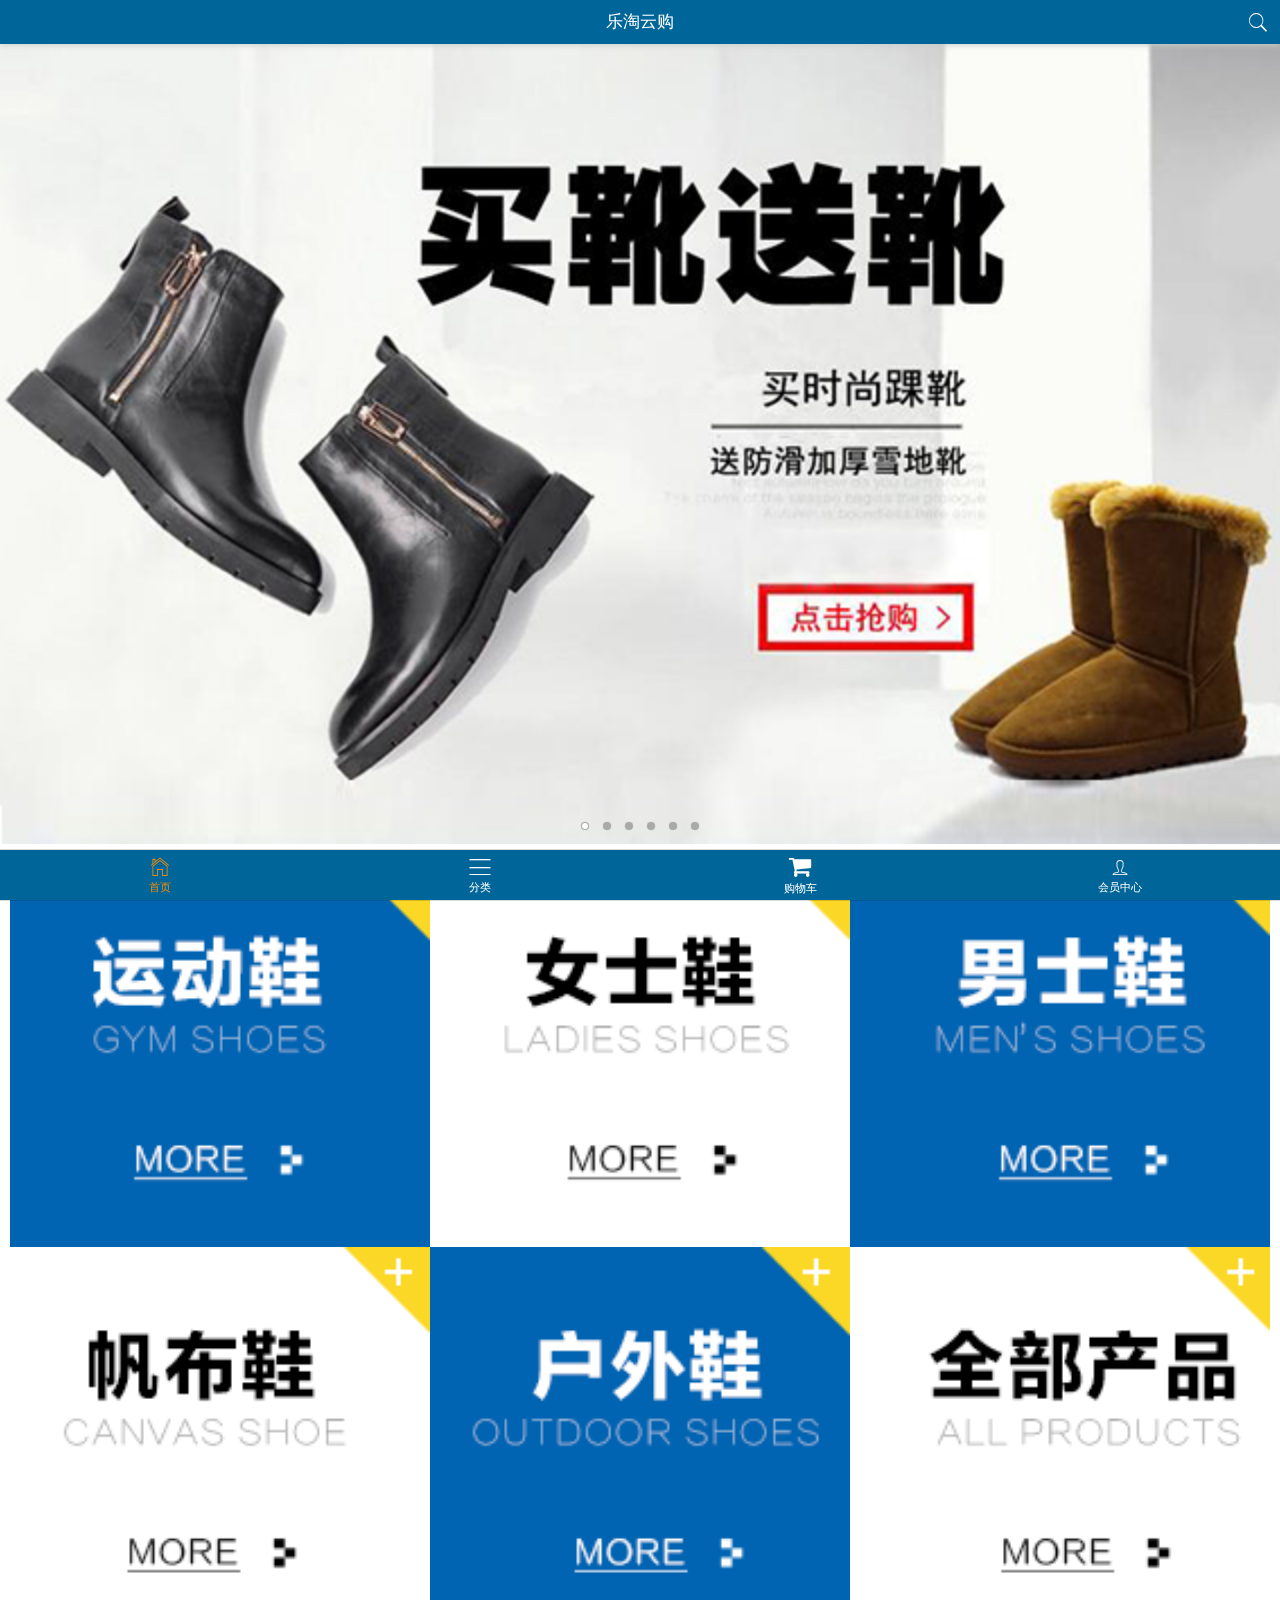
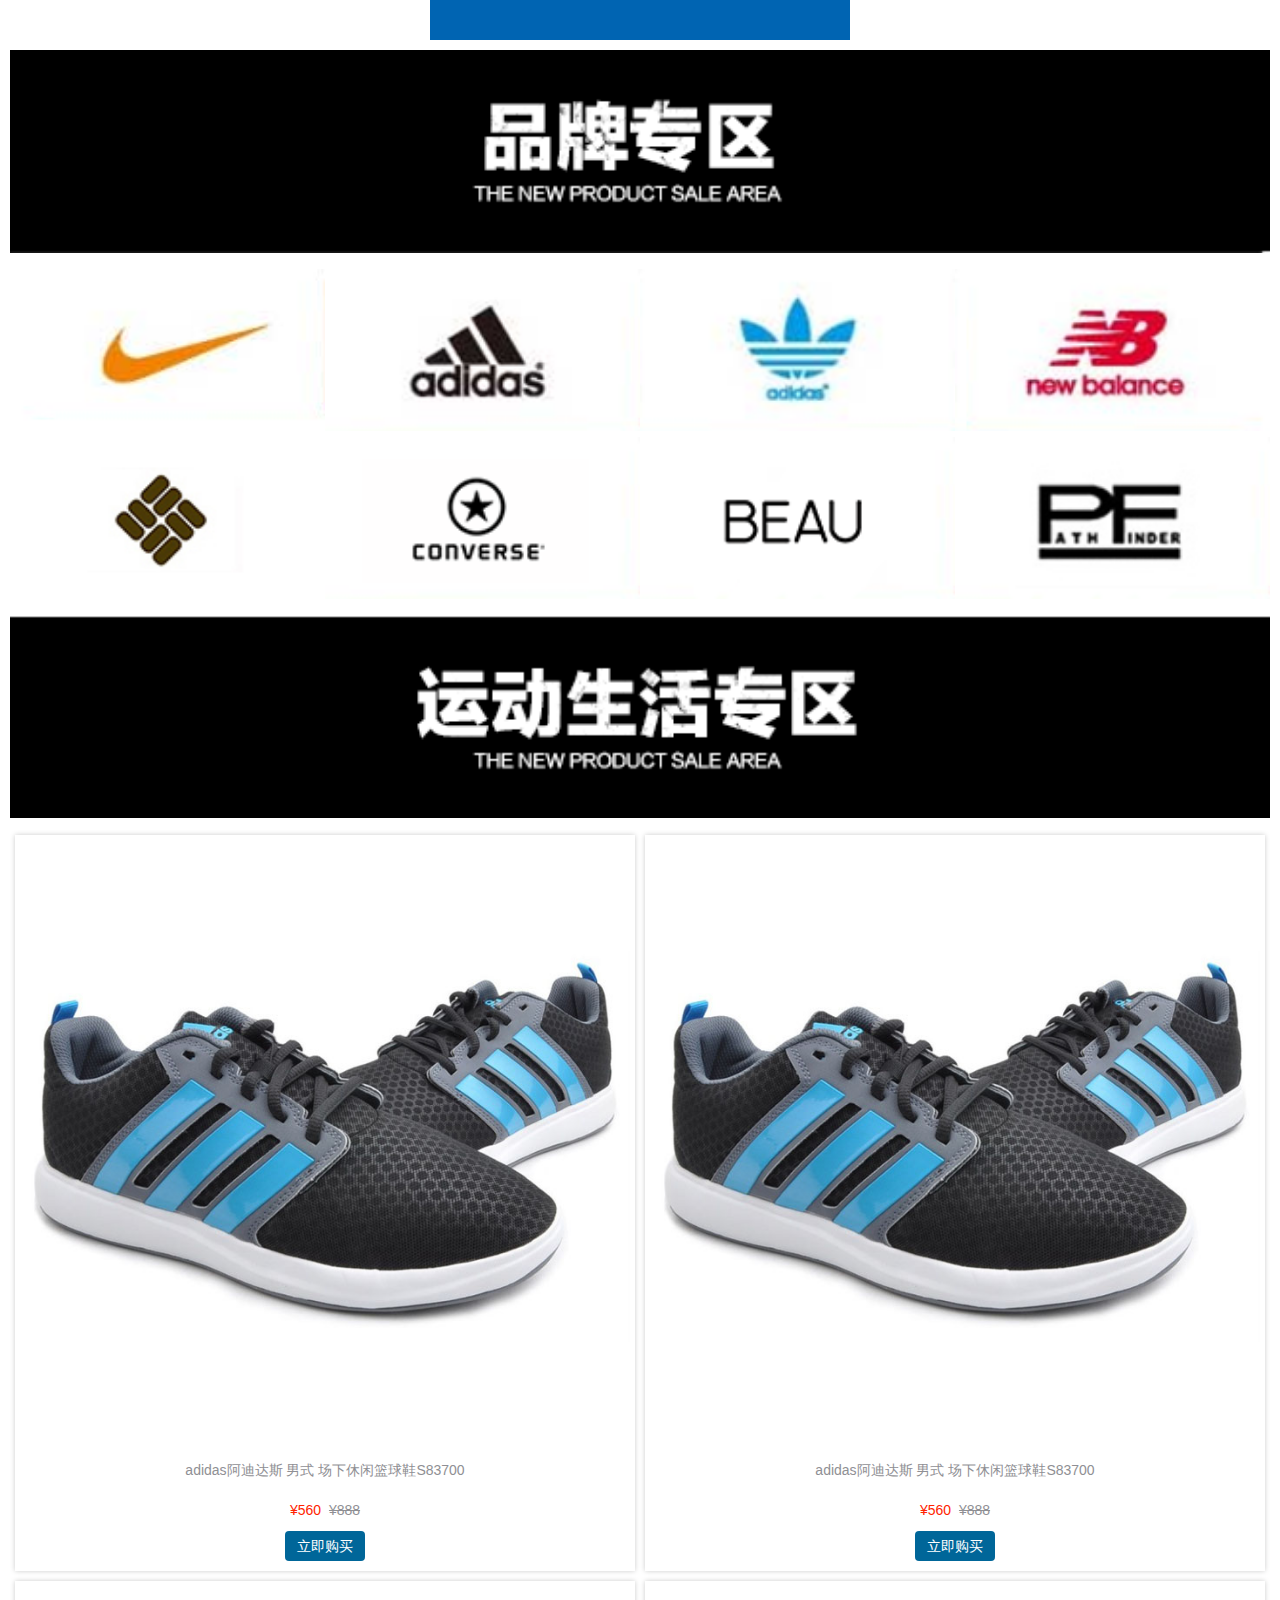
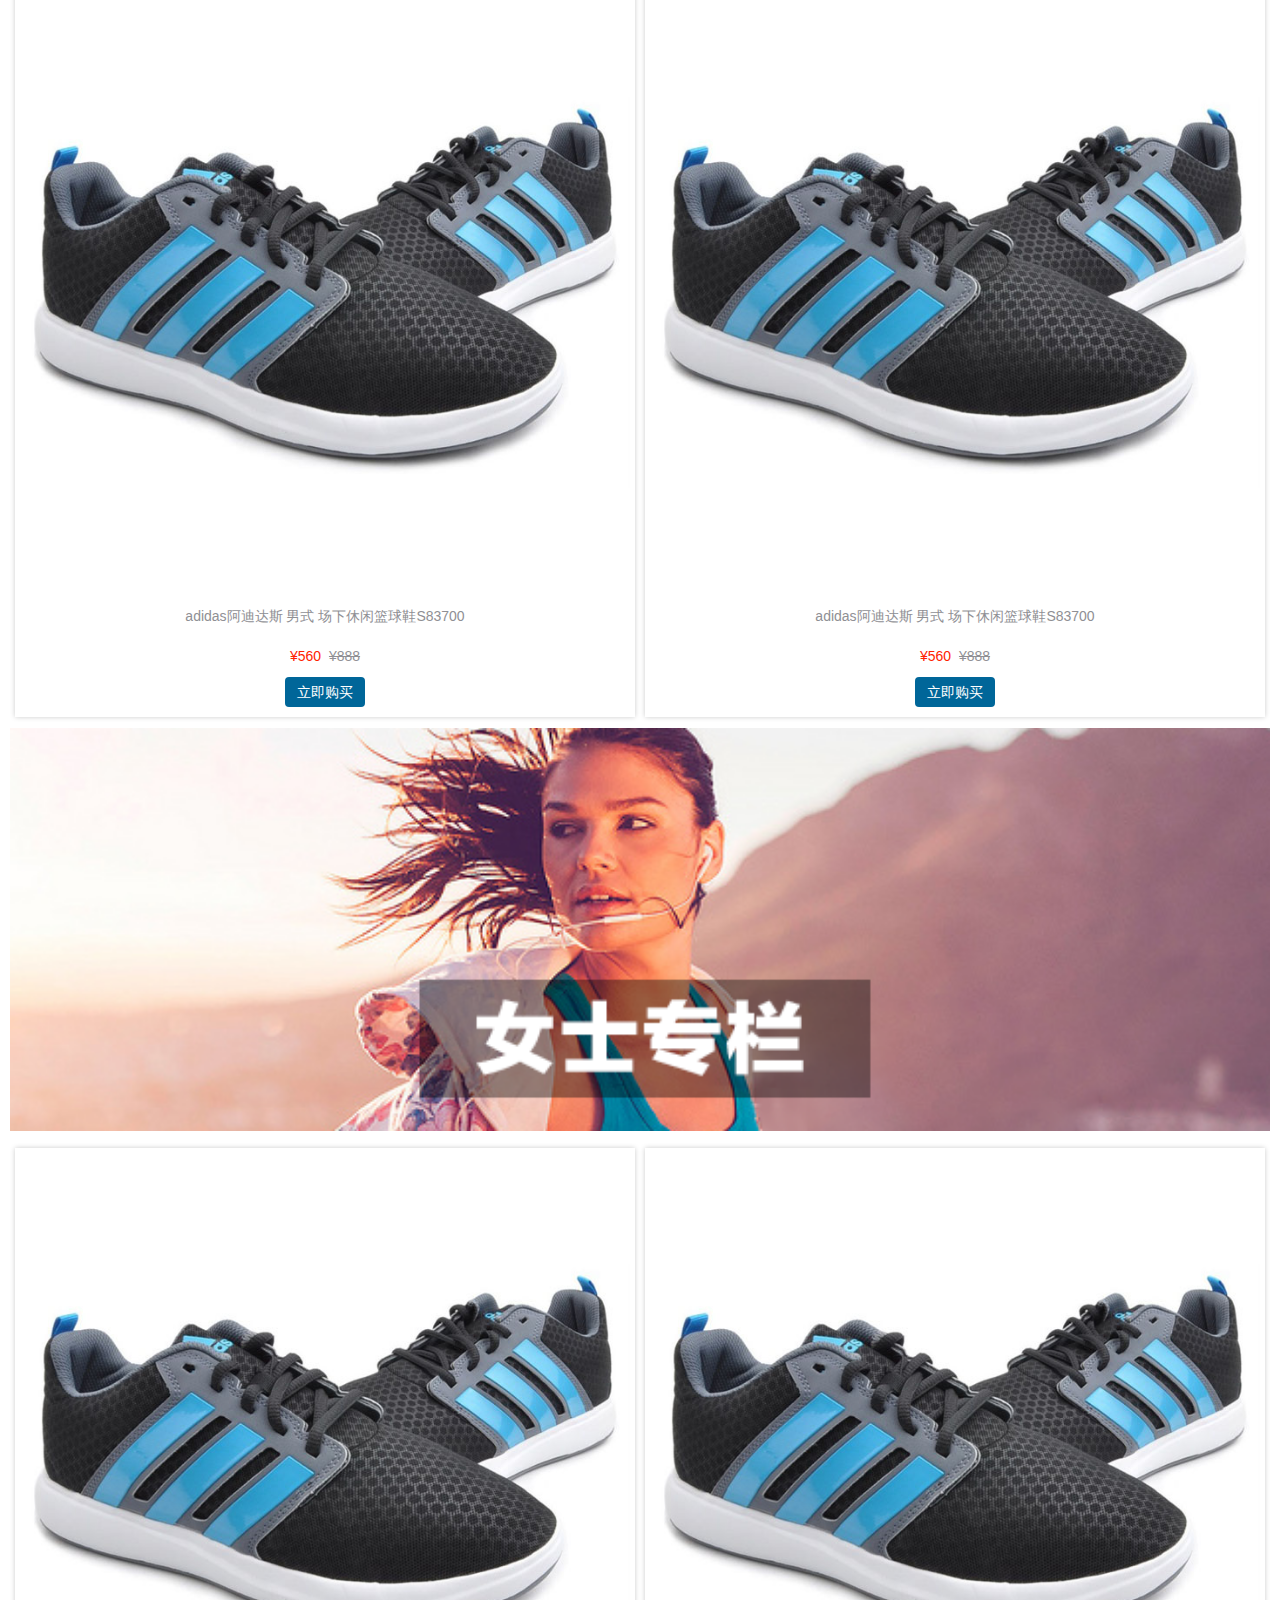
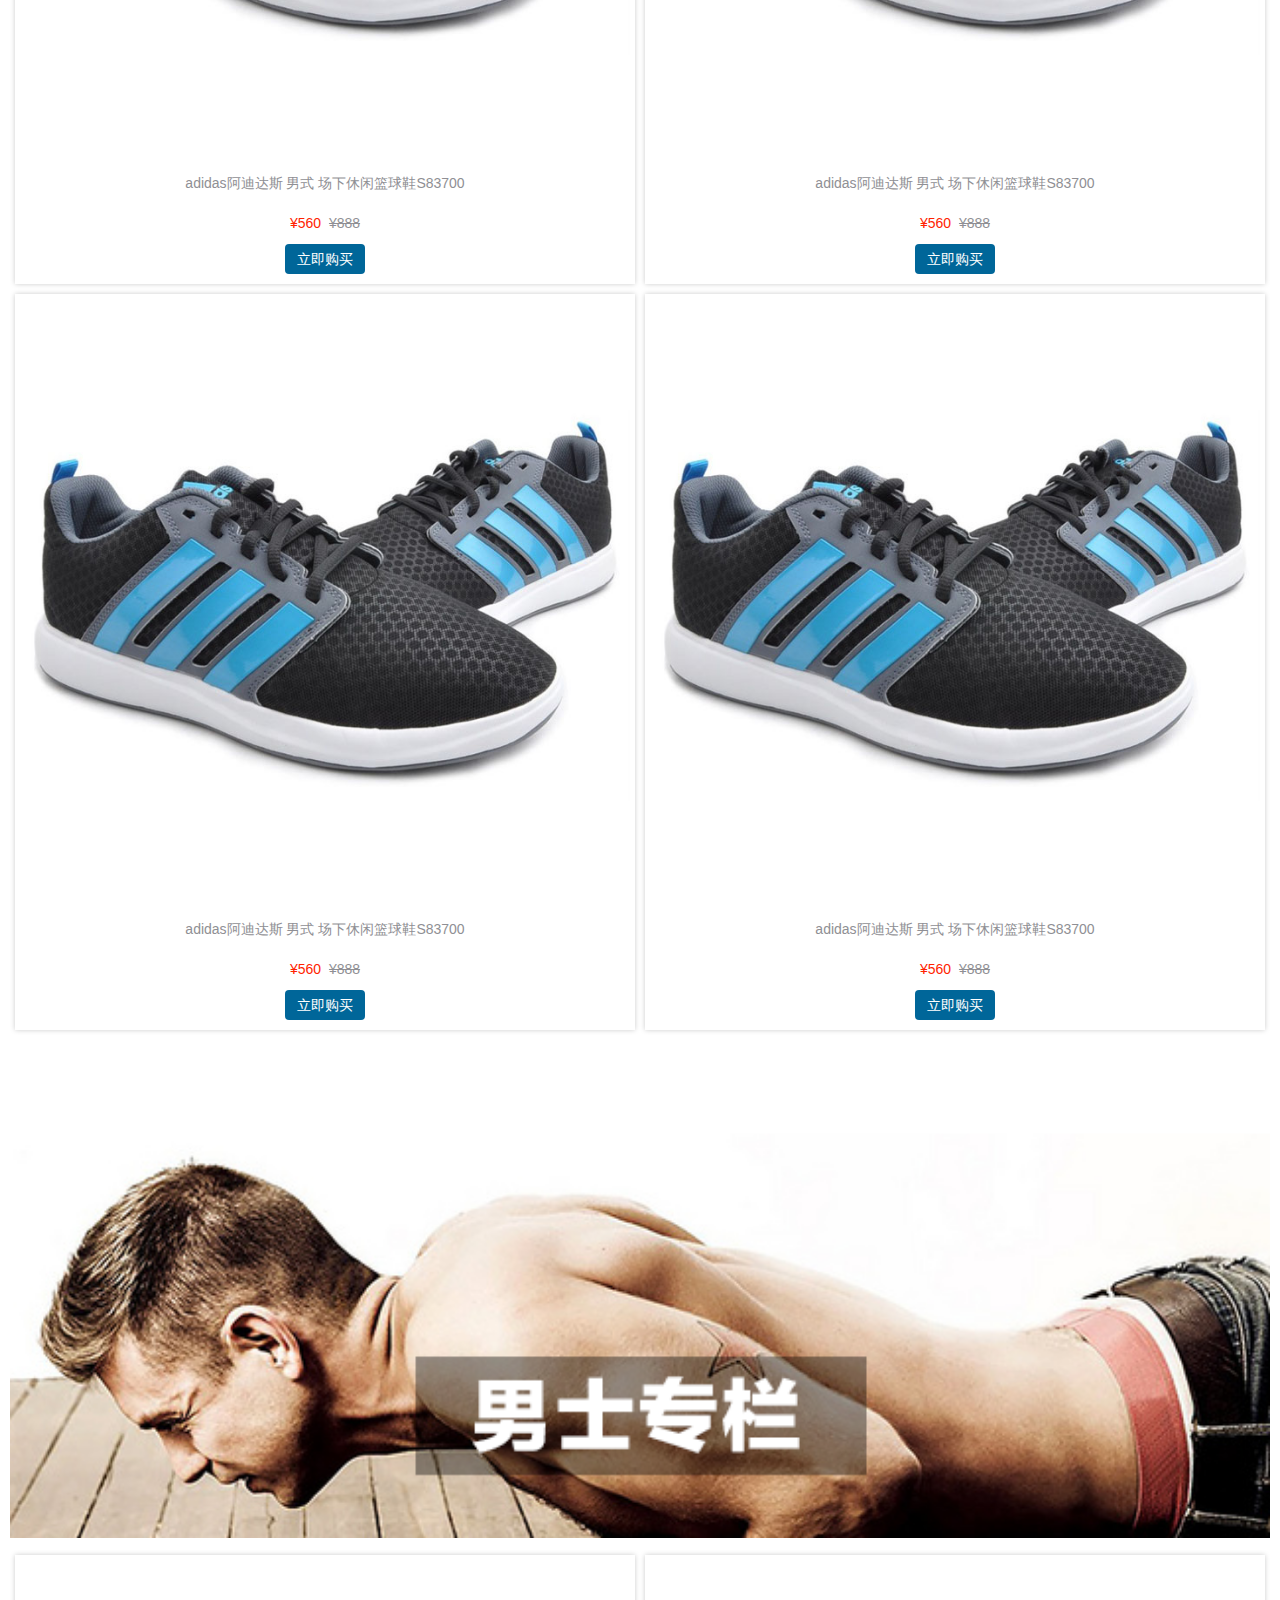
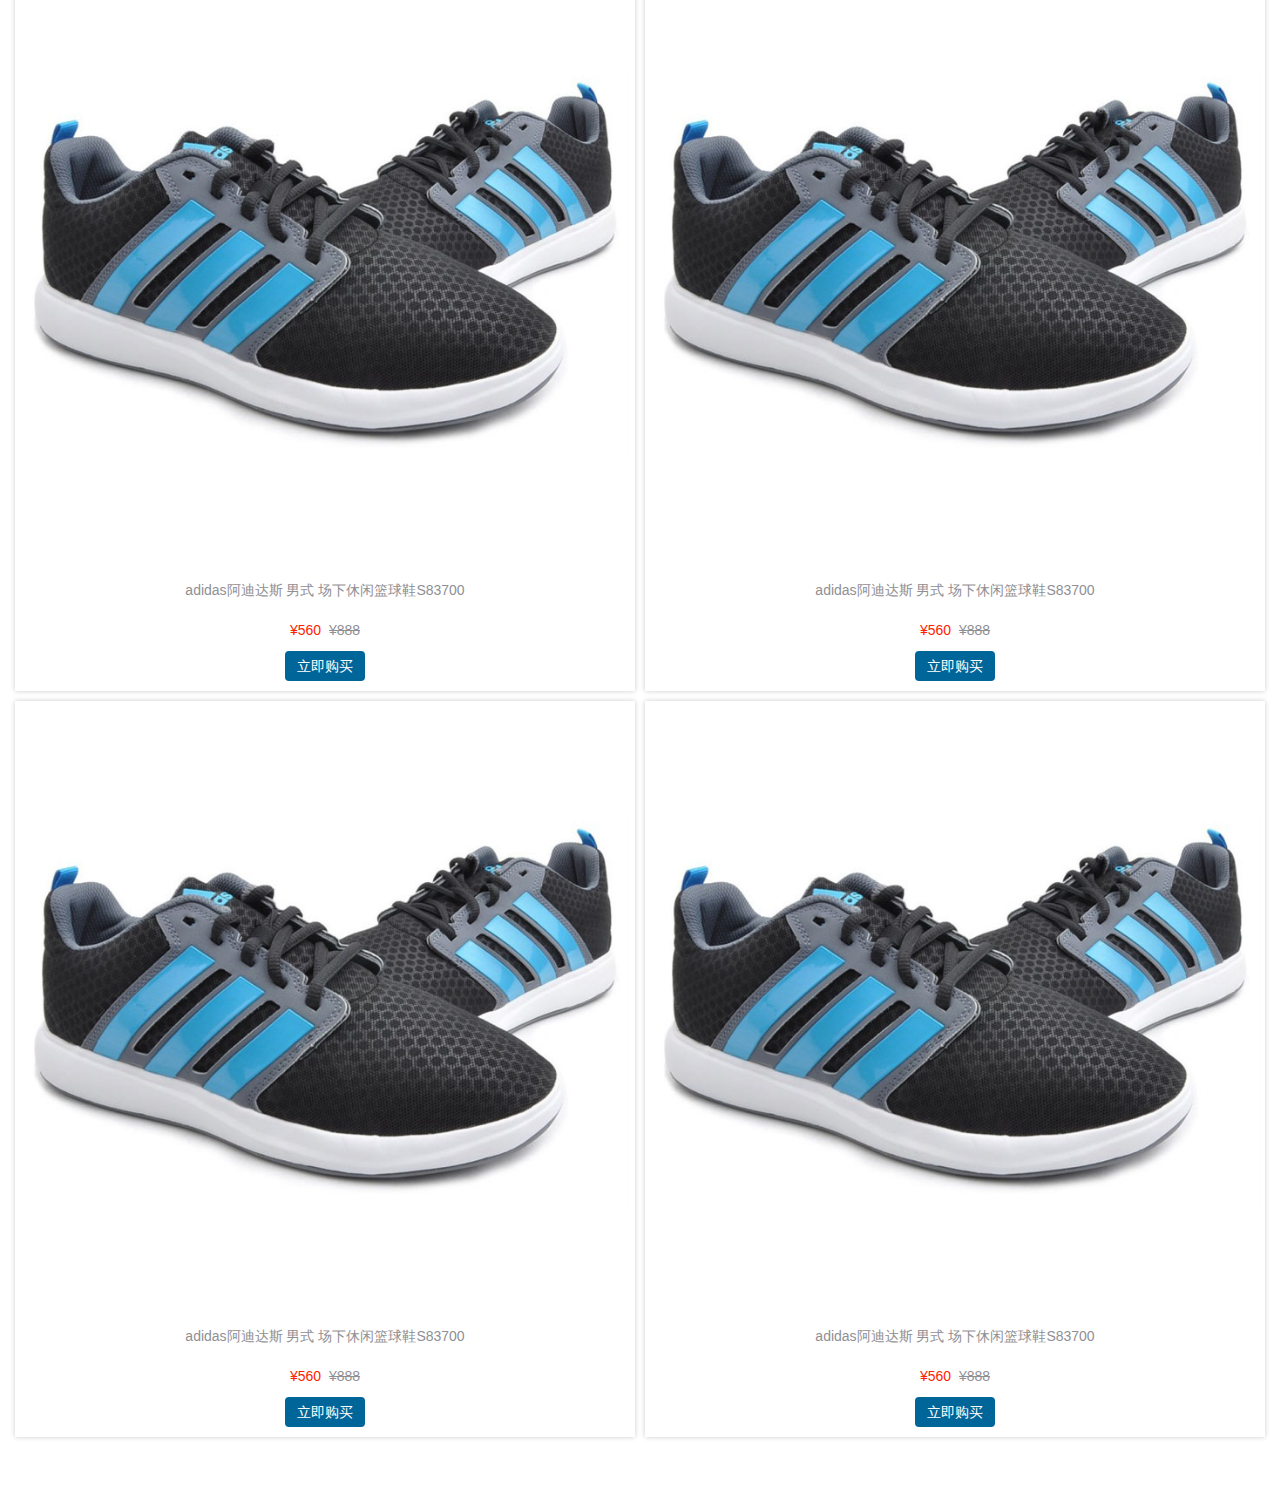
<file: public/m/index.html>
<!DOCTYPE html>
<html lang="en">
<head>
	<meta charset="UTF-8">
	<title>Document</title>
	<meta name="viewport" content="width=device-width, user-scalable=no, initial-scale=1.0, maximum-scale=1.0, minimum-scale=1.0">
	<link rel="stylesheet" href="assets/mui/css/mui.min.css">
	<link rel="stylesheet" href="css/base.css">
	<link rel="stylesheet" href="assets/fontAwesome/css/font-awesome.min.css">
	<script src="assets/mui/js/mui.min.js"></script>
</head>
<body>
	<header class="mui-bar mui-bar-nav my-header">
		<h1 class="mui-title">乐淘云购</h1>
		<a href="" class="mui-icon mui-icon-search mui-pull-right"></a>
	</header>
	<nav class="mui-bar mui-bar-tab my-footer">
		<a class="mui-tab-item mui-active" href="index.html">
			<span class="mui-icon mui-icon-home"></span>
			<span class="mui-tab-label">首页</span>
		</a>
		<a class="mui-tab-item" href="category.html">
			<span class="mui-icon mui-icon-bars"></span>
			<span class="mui-tab-label">分类</span>
		</a>
		<a class="mui-tab-item" href="cart.html">
			<span class="mui-icon fa fa-shopping-cart"></span>
			<span class="mui-tab-label">购物车</span>
		</a>
		<a class="mui-tab-item" href="user.html">
			<span class="mui-icon mui-icon-person"></span>
			<span class="mui-tab-label">会员中心</span>
		</a>
	</nav>
	<div class="mui-content">
		<!-- 轮播图 -->
		<div class="mui-slider">
			<div class="mui-slider-group mui-slider-loop">
				<div class="mui-slider-item">
					<a href="#">
						<img src="images/banner6.png" />
					</a>
				</div>
				<div class="mui-slider-item">
					<a href="#">
						<img src="images/banner1.png" />
					</a>
				</div>
				<div class="mui-slider-item">
					<a href="#">
						<img src="images/banner2.png" />
					</a>
				</div>
				<div class="mui-slider-item">
					<a href="#">
						<img src="images/banner3.png" />
					</a>
				</div>
				<div class="mui-slider-item">
					<a href="#">
						<img src="images/banner4.png" />
					</a>
				</div>
				<div class="mui-slider-item">
					<a href="#">
						<img src="images/banner5.png" />
					</a>
				</div>
				<div class="mui-slider-item">
					<a href="#">
						<img src="images/banner6.png" />
					</a>
				</div>
				<div class="mui-slider-item">
					<a href="#">
						<img src="images/banner1.png" />
					</a>
				</div>
			</div>
			<div class="mui-slider-indicator">
				<div class="mui-indicator mui-active"></div>
				<div class="mui-indicator"></div>
				<div class="mui-indicator"></div>
				<div class="mui-indicator"></div>
				<div class="mui-indicator"></div>
				<div class="mui-indicator"></div>
			</div>
		</div>
		<!-- /轮播图 -->

		<!-- 导航链接 -->
		<div class="nav-links mui-clearfix">
			<a href="#">
				<img src="images/nav1.png">
			</a>
			<a href="#">
				<img src="images/nav2.png">
			</a>
			<a href="#">
				<img src="images/nav3.png">
			</a>
			<a href="#">
				<img src="images/nav4.png">
			</a>
			<a href="#">
				<img src="images/nav5.png">
			</a>
			<a href="#">
				<img src="images/nav6.png">
			</a>
		</div>
		<!-- /导航链接 -->

		<!-- 品牌专区 -->
		<div class="brand">
			<img src="images/title0.png" class="title">
			<ul>
				<li><a href=""><img src="images/brand1.png" alt=""></a></li>
				<li><a href=""><img src="images/brand2.png" alt=""></a></li>
				<li><a href=""><img src="images/brand3.png" alt=""></a></li>
				<li><a href=""><img src="images/brand4.png" alt=""></a></li>
				<li><a href=""><img src="images/brand5.png" alt=""></a></li>
				<li><a href=""><img src="images/brand6.png" alt=""></a></li>
				<li><a href=""><img src="images/brand7.png" alt=""></a></li>
				<li><a href=""><img src="images/brand8.png" alt=""></a></li>
			</ul>
		</div>
		<!-- /品牌专区 -->

		<!-- 运动生活专区 -->
		<div class="product">
			<img src="images/title1.png" class="title">
			<ul class="mui-clearfix">
				<li>
					<a href="#">
						<img src="images/product.jpg">
						<span class="name">
							adidas阿迪达斯 男式 场下休闲篮球鞋S83700
						</span>
						<p>
							<span>¥560</span>
							<span>¥888</span>
						</p>
						<span class="buy-now">立即购买</span>
					</a>
				</li>
				<li>
					<a href="#">
						<img src="images/product.jpg">
						<span class="name">
							adidas阿迪达斯 男式 场下休闲篮球鞋S83700
						</span>
						<p>
							<span>¥560</span>
							<span>¥888</span>
						</p>
						<span class="buy-now">立即购买</span>
					</a>
				</li>
				<li>
					<a href="#">
						<img src="images/product.jpg">
						<span class="name">
							adidas阿迪达斯 男式 场下休闲篮球鞋S83700
						</span>
						<p>
							<span>¥560</span>
							<span>¥888</span>
						</p>
						<span class="buy-now">立即购买</span>
					</a>
				</li>
				<li>
					<a href="#">
						<img src="images/product.jpg">
						<span class="name">
							adidas阿迪达斯 男式 场下休闲篮球鞋S83700
						</span>
						<p>
							<span>¥560</span>
							<span>¥888</span>
						</p>
						<span class="buy-now">立即购买</span>
					</a>
				</li>
			</ul>
		</div>
		<!-- /运动生活专区 -->

		<!-- 女士专栏 -->
		<div class="product">
			<img src="images/title2.png" class="title">
			<ul class="mui-clearfix">
				<li>
					<a href="#">
						<img src="images/product.jpg">
						<span class="name">
							adidas阿迪达斯 男式 场下休闲篮球鞋S83700
						</span>
						<p>
							<span>¥560</span>
							<span>¥888</span>
						</p>
						<span class="buy-now">立即购买</span>
					</a>
				</li>
				<li>
					<a href="#">
						<img src="images/product.jpg">
						<span class="name">
							adidas阿迪达斯 男式 场下休闲篮球鞋S83700
						</span>
						<p>
							<span>¥560</span>
							<span>¥888</span>
						</p>
						<span class="buy-now">立即购买</span>
					</a>
				</li>
				<li>
					<a href="#">
						<img src="images/product.jpg">
						<span class="name">
							adidas阿迪达斯 男式 场下休闲篮球鞋S83700
						</span>
						<p>
							<span>¥560</span>
							<span>¥888</span>
						</p>
						<span class="buy-now">立即购买</span>
					</a>
				</li>
				<li>
					<a href="#">
						<img src="images/product.jpg">
						<span class="name">
							adidas阿迪达斯 男式 场下休闲篮球鞋S83700
						</span>
						<p>
							<span>¥560</span>
							<span>¥888</span>
						</p>
						<span class="buy-now">立即购买</span>
					</a>
				</li>
			</ul>
		</div>
		<!-- /女士专栏 -->

		<!-- 男士专栏 -->
		<div class="product">
			<img src="images/title3.png" class="title">
			<ul class="mui-clearfix">
				<li>
					<a href="#">
						<img src="images/product.jpg">
						<span class="name">
							adidas阿迪达斯 男式 场下休闲篮球鞋S83700
						</span>
						<p>
							<span>¥560</span>
							<span>¥888</span>
						</p>
						<span class="buy-now">立即购买</span>
					</a>
				</li>
				<li>
					<a href="#">
						<img src="images/product.jpg">
						<span class="name">
							adidas阿迪达斯 男式 场下休闲篮球鞋S83700
						</span>
						<p>
							<span>¥560</span>
							<span>¥888</span>
						</p>
						<span class="buy-now">立即购买</span>
					</a>
				</li>
				<li>
					<a href="#">
						<img src="images/product.jpg">
						<span class="name">
							adidas阿迪达斯 男式 场下休闲篮球鞋S83700
						</span>
						<p>
							<span>¥560</span>
							<span>¥888</span>
						</p>
						<span class="buy-now">立即购买</span>
					</a>
				</li>
				<li>
					<a href="#">
						<img src="images/product.jpg">
						<span class="name">
							adidas阿迪达斯 男式 场下休闲篮球鞋S83700
						</span>
						<p>
							<span>¥560</span>
							<span>¥888</span>
						</p>
						<span class="buy-now">立即购买</span>
					</a>
				</li>
			</ul>
		</div>
		<!-- /男士专栏 -->
	</div>
	<script>
		var gallery = mui('.mui-slider');
		gallery.slider({
			interval:2000//自动轮播周期，若为0则不自动播放，默认为0；
		});
	</script>
</body>
</html>
</file>
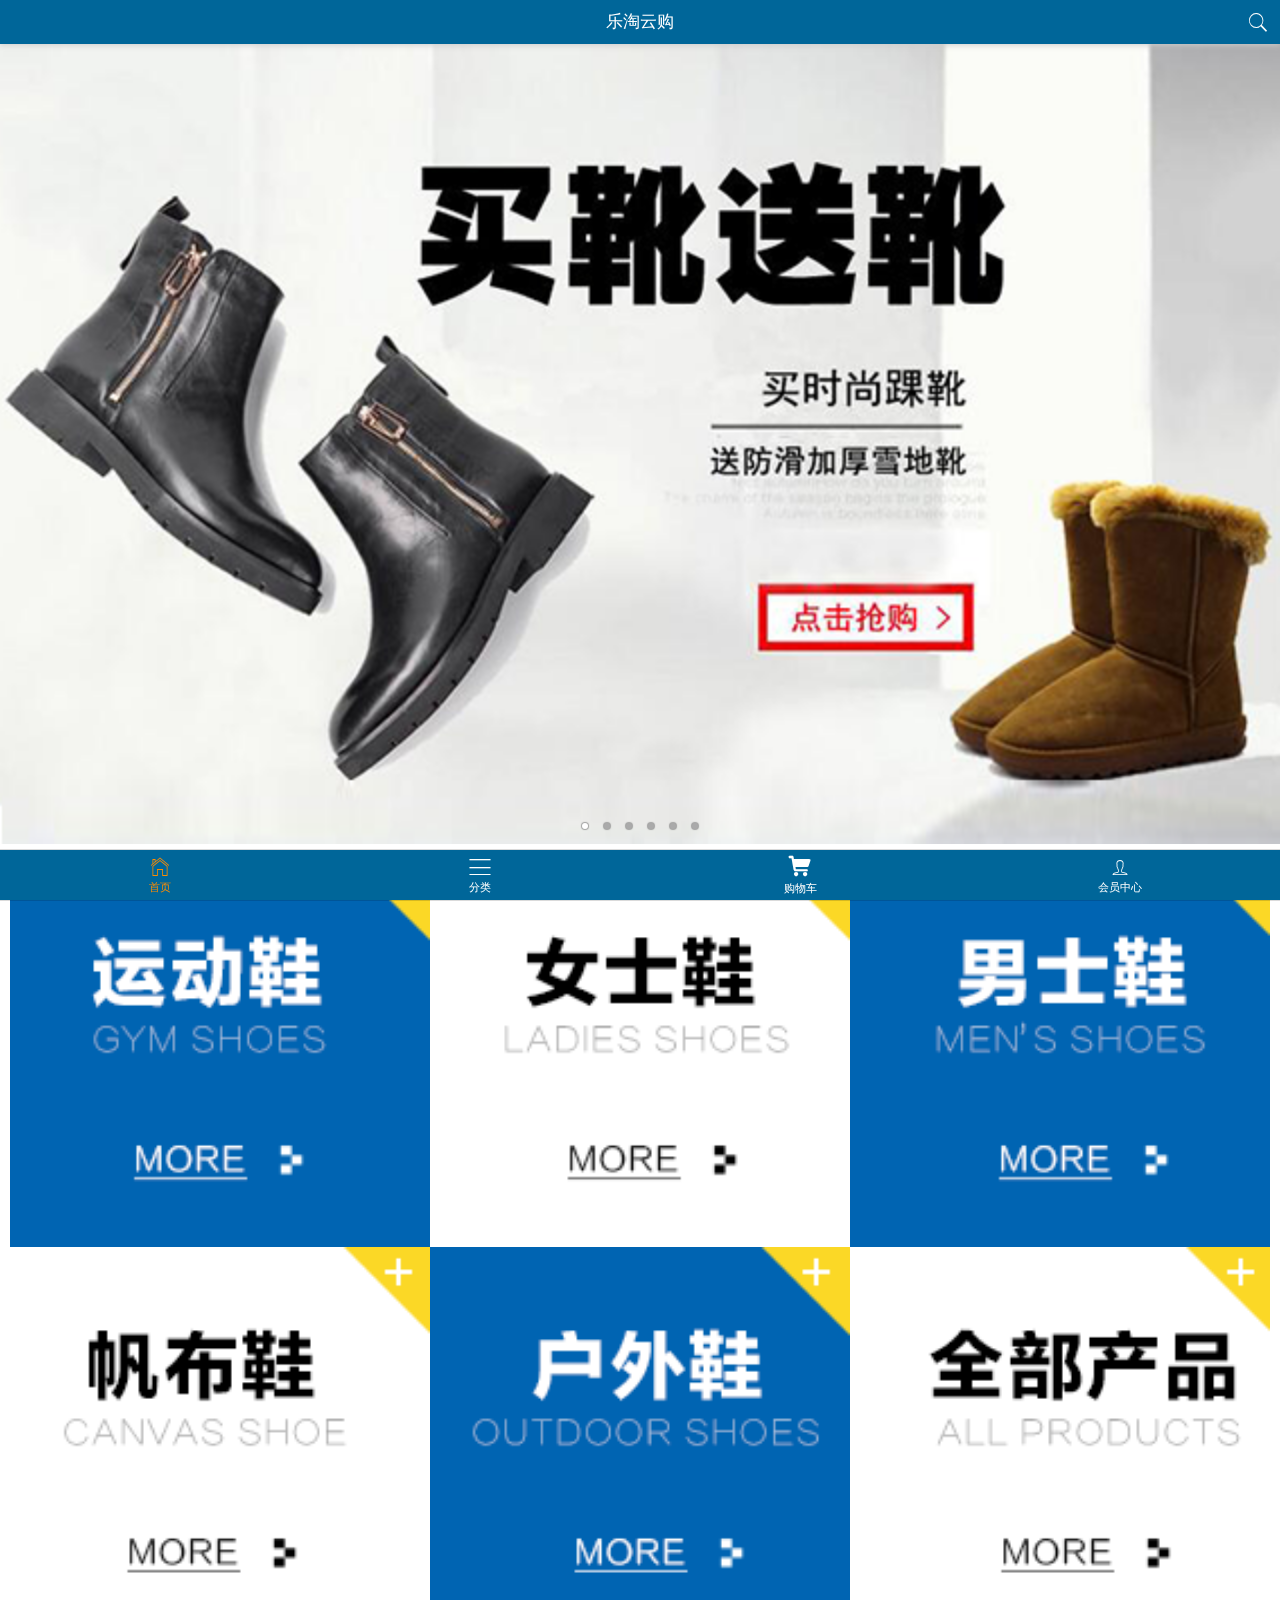
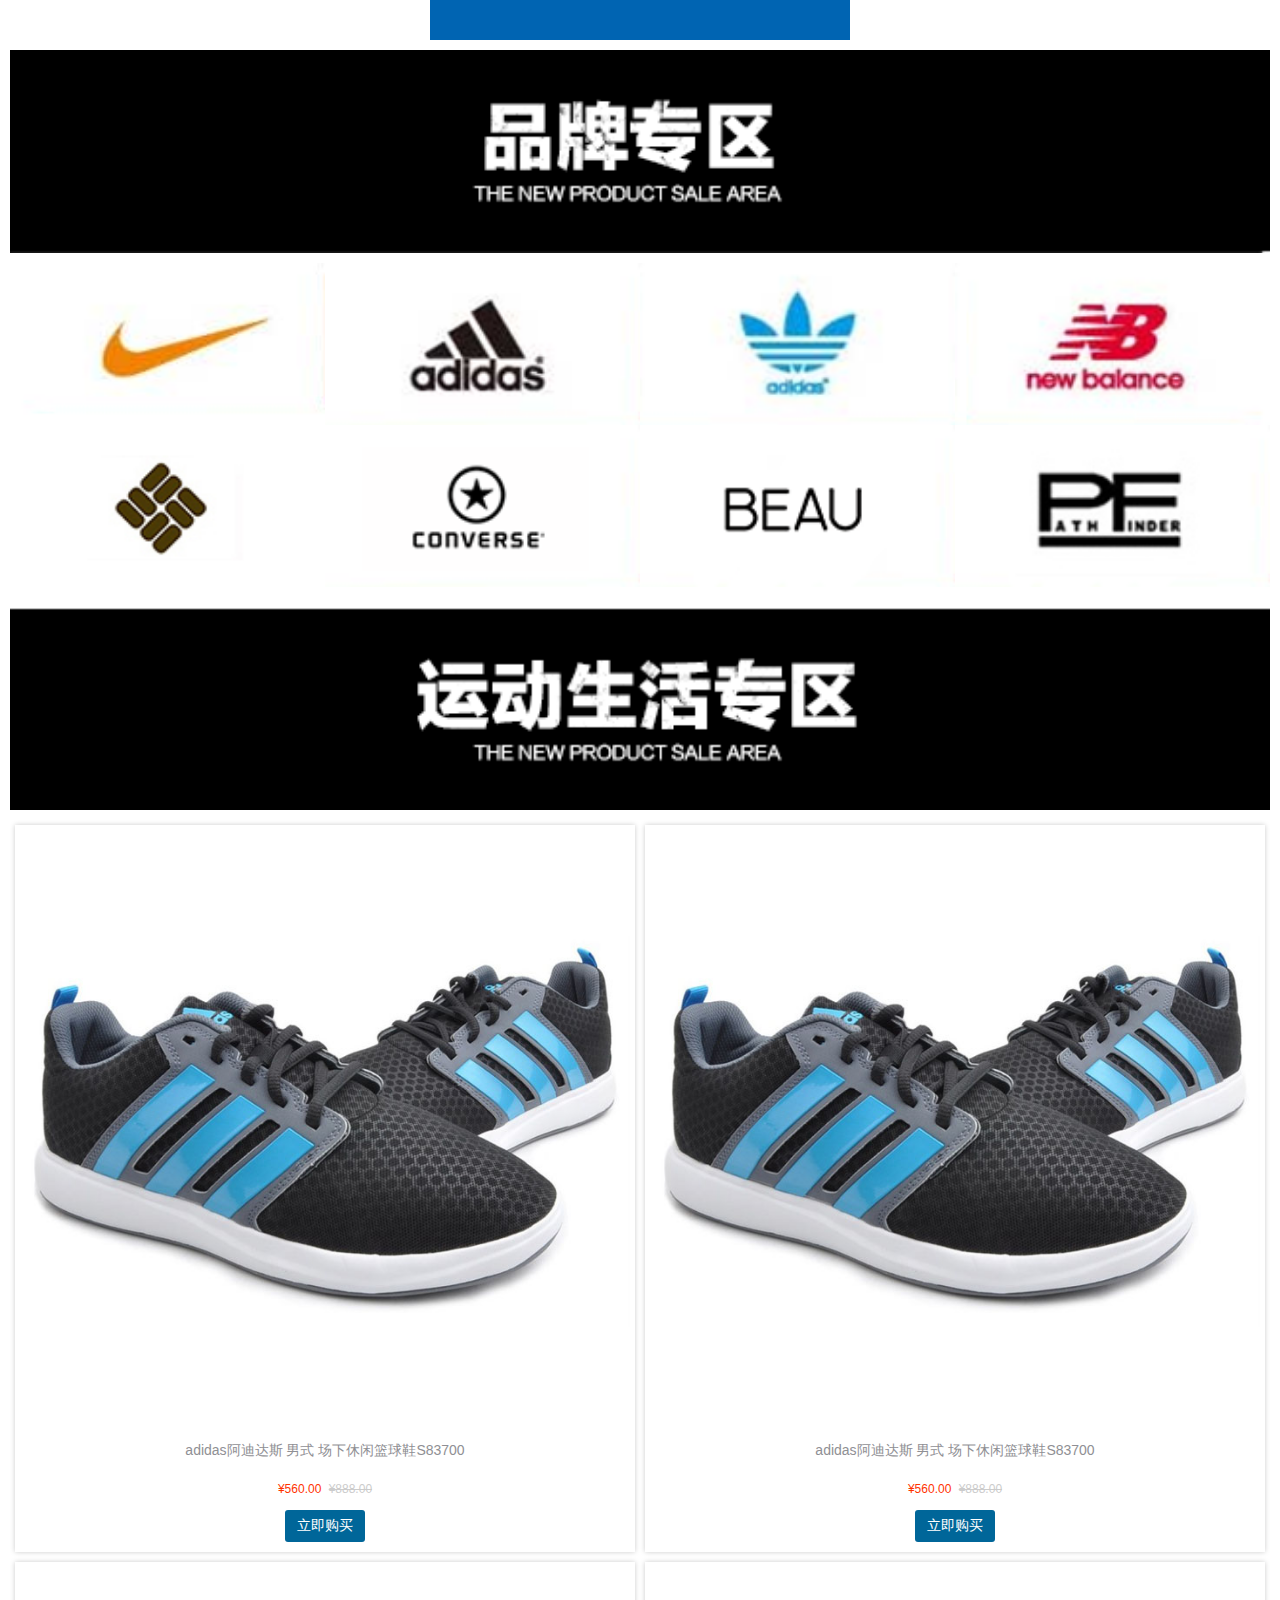
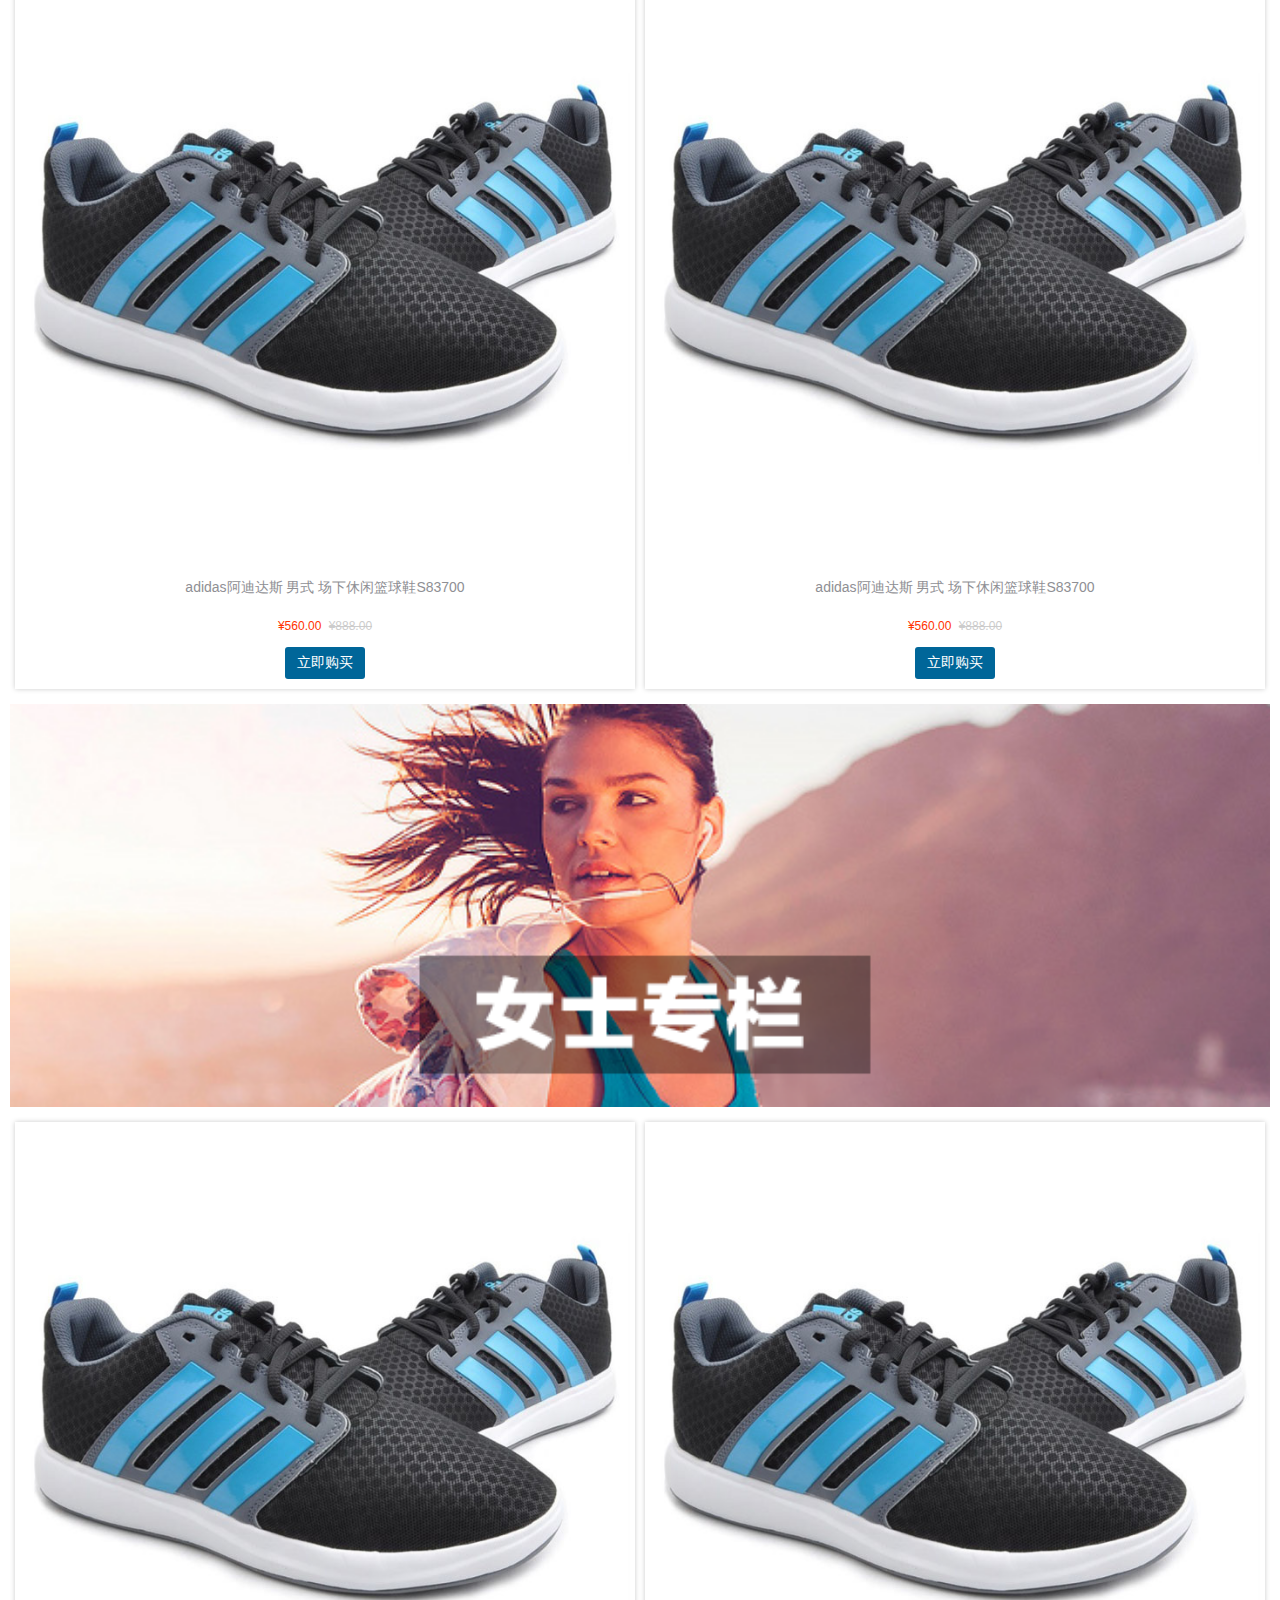
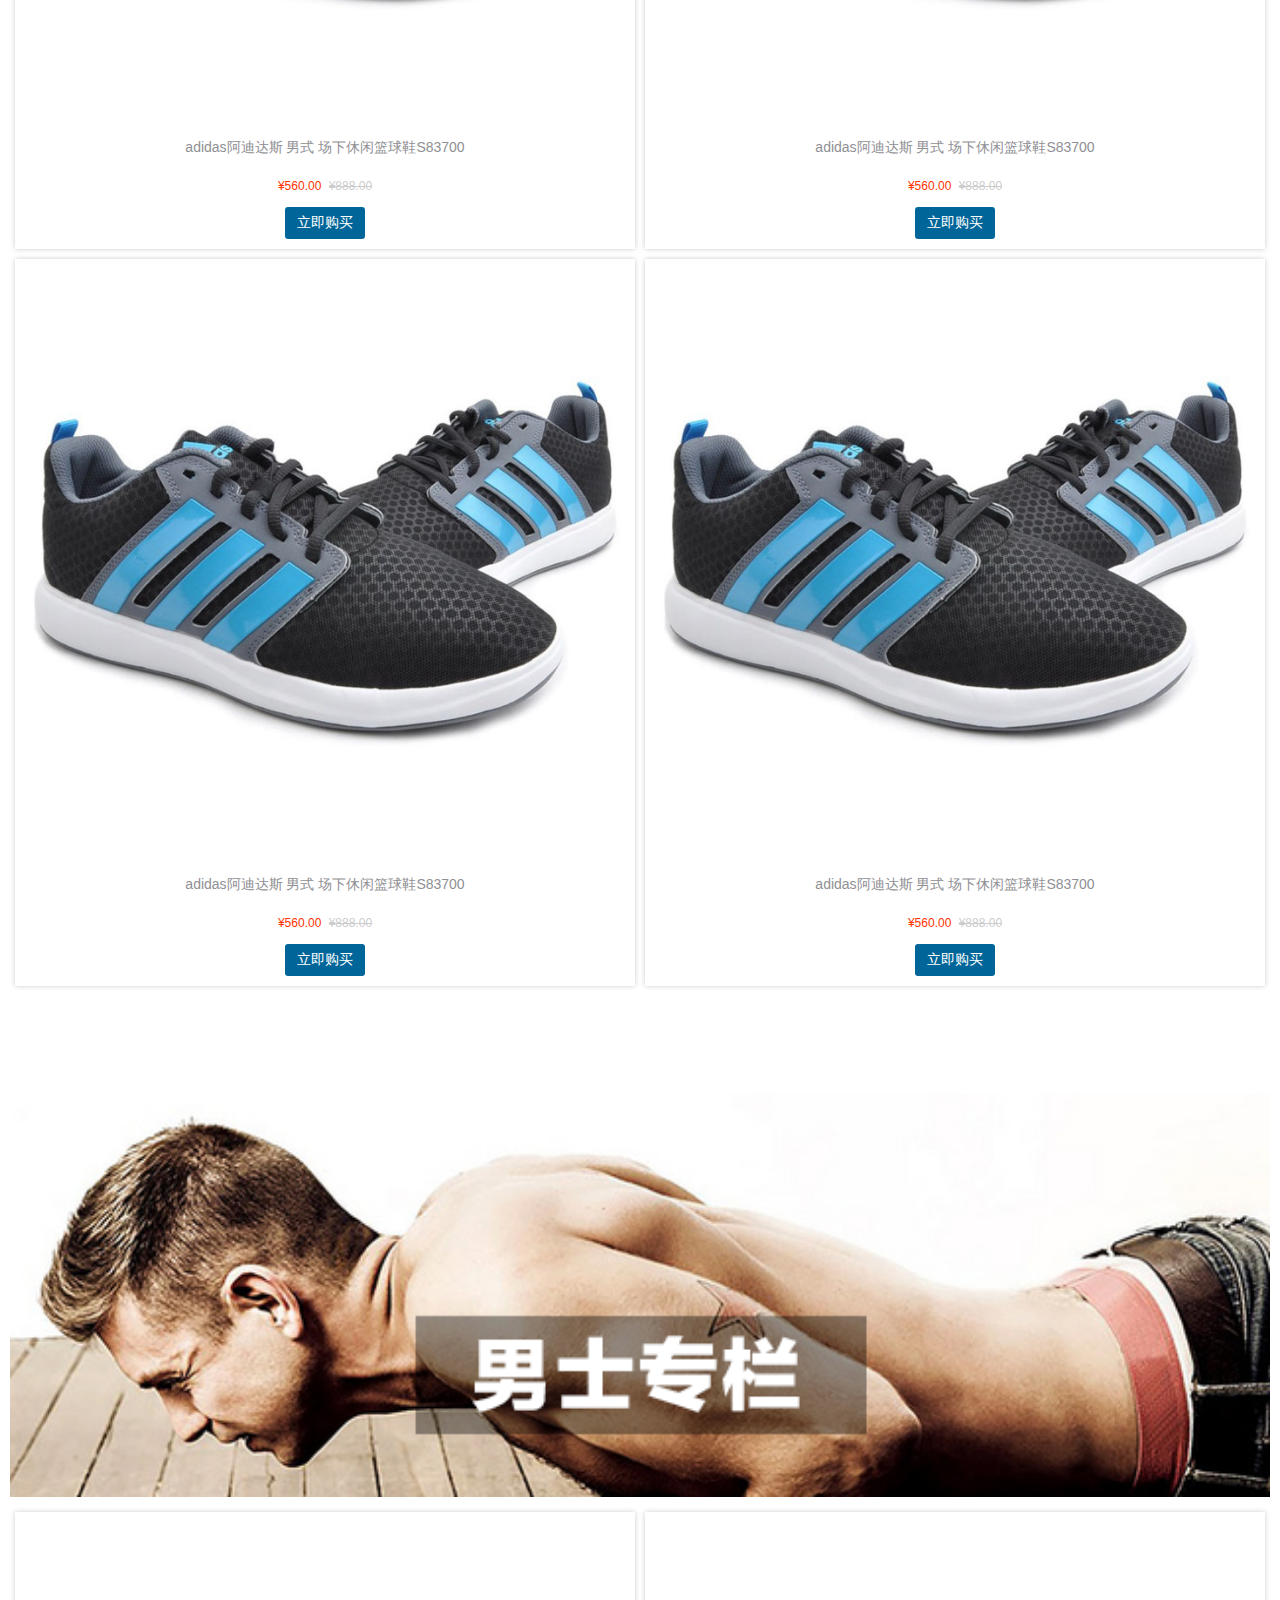
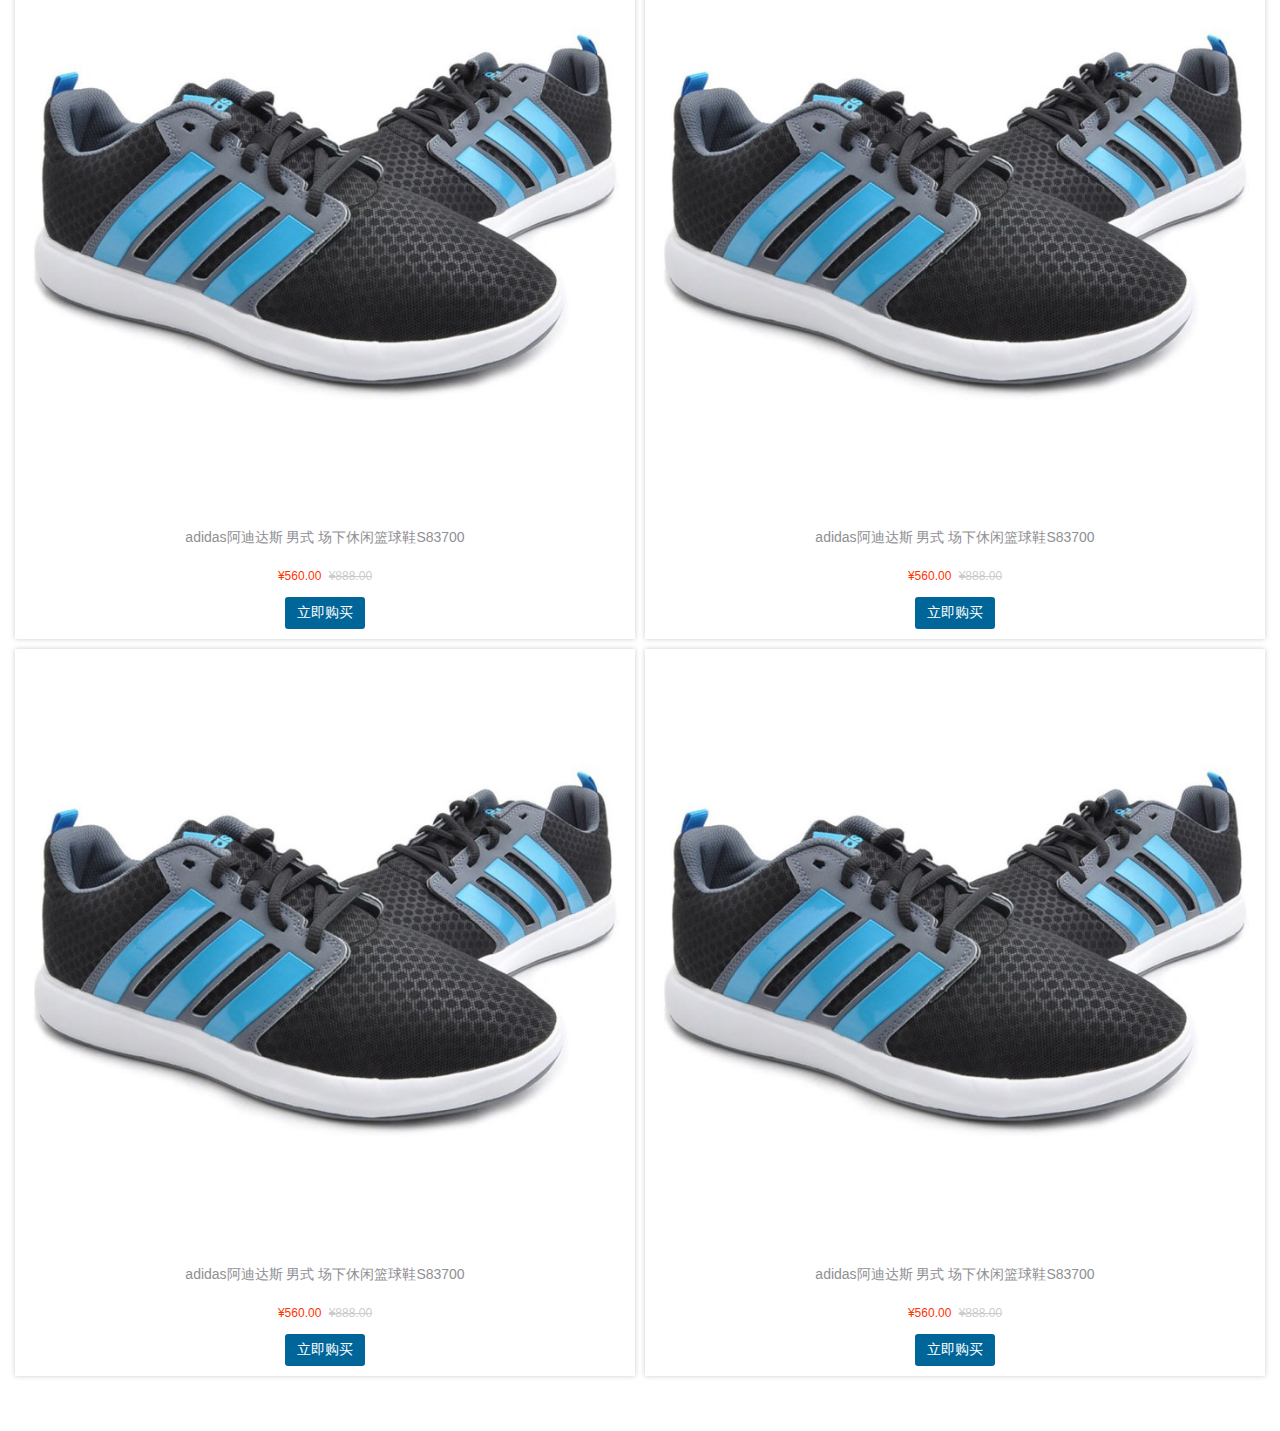
<file: public/mobile/index.html>
<!DOCTYPE html>
<html lang="en">
<head>
	<meta charset="UTF-8">
	<title>Document</title>
	<meta name="viewport" content="width=device-width, user-scalable=no, initial-scale=1.0, maximum-scale=1.0, minimum-scale=1.0">
	<link rel="stylesheet" href="assets/mui/css/mui.min.css">
	<link rel="stylesheet" href="assets/mui/css/iconfont.css">
	<link rel="stylesheet" href="css/base.css">
	<link rel="stylesheet" href="css/index.css">
	<script src="assets/zepto/zepto.min.js"></script>
	<script src="assets/mui/js/mui.min.js"></script>
	<script src="js/common.js"></script>
</head>
<body>

	<header class="mui-bar mui-bar-nav header">
		<h1 class="mui-title">乐淘云购</h1>
		<a href="search.html" class="mui-icon mui-icon-search mui-pull-right"></a>
	</header>
	<nav class="mui-bar mui-bar-tab footer">
		<a class="mui-tab-item mui-active" href="index.html">
			<span class="mui-icon mui-icon-home"></span>
			<span class="mui-tab-label">首页</span>
		</a>
		<a class="mui-tab-item" href="category.html">
			<span class="mui-icon mui-icon-bars"></span>
			<span class="mui-tab-label">分类</span>
		</a>
		<a class="mui-tab-item" href="cart.html">
			<span class="mui-icon iconfont icon-gouwuche"></span>
			<span class="mui-tab-label">购物车</span>
		</a>
		<a class="mui-tab-item" href="user.html">
			<span class="mui-icon mui-icon-person"></span>
			<span class="mui-tab-label">会员中心</span>
		</a>
	</nav>
	<div class="mui-content">
		<div class="mui-slider">
			<div class="mui-slider-group mui-slider-loop">
				<div class="mui-slider-item">
					<a href="#"><img src="images/banner6.png" /></a>
				</div>
				<div class="mui-slider-item">
					<a href="#"><img src="images/banner1.png" /></a>
				</div>
				<div class="mui-slider-item">
					<a href="#"><img src="images/banner2.png" /></a>
				</div>
				<div class="mui-slider-item">
					<a href="#"><img src="images/banner3.png" /></a>
				</div>
				<div class="mui-slider-item">
					<a href="#"><img src="images/banner4.png" /></a>
				</div>
				<div class="mui-slider-item">
					<a href="#"><img src="images/banner5.png" /></a>
				</div>
				<div class="mui-slider-item">
					<a href="#"><img src="images/banner6.png" /></a>
				</div>
				<div class="mui-slider-item">
					<a href="#"><img src="images/banner1.png" /></a>
				</div>
			</div>
			<div class="mui-slider-indicator indicator">
			    <div class="mui-indicator mui-active"></div>
			    <div class="mui-indicator"></div>
			    <div class="mui-indicator"></div>
			    <div class="mui-indicator"></div>
			    <div class="mui-indicator"></div>
			    <div class="mui-indicator"></div>
			</div>
		</div>
		<div class="nav-link mui-clearfix">
			<a href="#"><img src="images/nav1.png"></a>
			<a href="#"><img src="images/nav2.png"></a>
			<a href="#"><img src="images/nav3.png"></a>
			<a href="#"><img src="images/nav4.png"></a>
			<a href="#"><img src="images/nav5.png"></a>
			<a href="#"><img src="images/nav6.png"></a>
		</div>
		<div class="brand">
			<img src="images/title0.png" class="title">
			<ul class="list mui-clearfix">
				<li>
					<a href="#">
						<img src="images/brand1.png">
					</a>
				</li>
				<li>
					<a href="#">
						<img src="images/brand2.png">
					</a>
				</li>
				<li>
					<a href="#">
						<img src="images/brand3.png">
					</a>
				</li>
				<li>
					<a href="#">
						<img src="images/brand4.png">
					</a>
				</li>
				<li>
					<a href="#">
						<img src="images/brand5.png">
					</a>
				</li>
				<li>
					<a href="#">
						<img src="images/brand6.png">
					</a>
				</li>
				<li>
					<a href="#">
						<img src="images/brand7.png">
					</a>
				</li>
				<li>
					<a href="#">
						<img src="images/brand8.png">
					</a>
				</li>
			</ul>
		</div>
		<div class="product">
			<img src="images/title1.png" class="title">
			<ul class="list mui-clearfix">
				<li>
					<a href="#">
						<img src="images/product.jpg">
						<span class="name">
							adidas阿迪达斯 男式 场下休闲篮球鞋S83700
						</span>
						<p>
							<span>¥560.00</span>
							<span>¥888.00</span>
						</p>
						<button class="buy-now">立即购买</button>
					</a>
				</li>
				<li>
					<a href="#">
						<img src="images/product.jpg">
						<span class="name">
							adidas阿迪达斯 男式 场下休闲篮球鞋S83700
						</span>
						<p>
							<span>¥560.00</span>
							<span>¥888.00</span>
						</p>
						<button class="buy-now">立即购买</button>
					</a>
				</li>
				<li>
					<a href="#">
						<img src="images/product.jpg">
						<span class="name">
							adidas阿迪达斯 男式 场下休闲篮球鞋S83700
						</span>
						<p>
							<span>¥560.00</span>
							<span>¥888.00</span>
						</p>
						<button class="buy-now">立即购买</button>
					</a>
				</li>
				<li>
					<a href="#">
						<img src="images/product.jpg">
						<span class="name">
							adidas阿迪达斯 男式 场下休闲篮球鞋S83700
						</span>
						<p>
							<span>¥560.00</span>
							<span>¥888.00</span>
						</p>
						<button class="buy-now">立即购买</button>
					</a>
				</li>
			</ul>
		</div>
		<div class="product">
			<img src="images/title2.png" class="title">
			<ul class="list mui-clearfix">
				<li>
					<a href="#">
						<img src="images/product.jpg">
						<span class="name">
							adidas阿迪达斯 男式 场下休闲篮球鞋S83700
						</span>
						<p>
							<span>¥560.00</span>
							<span>¥888.00</span>
						</p>
						<button class="buy-now">立即购买</button>
					</a>
				</li>
				<li>
					<a href="#">
						<img src="images/product.jpg">
						<span class="name">
							adidas阿迪达斯 男式 场下休闲篮球鞋S83700
						</span>
						<p>
							<span>¥560.00</span>
							<span>¥888.00</span>
						</p>
						<button class="buy-now">立即购买</button>
					</a>
				</li>
				<li>
					<a href="#">
						<img src="images/product.jpg">
						<span class="name">
							adidas阿迪达斯 男式 场下休闲篮球鞋S83700
						</span>
						<p>
							<span>¥560.00</span>
							<span>¥888.00</span>
						</p>
						<button class="buy-now">立即购买</button>
					</a>
				</li>
				<li>
					<a href="#">
						<img src="images/product.jpg">
						<span class="name">
							adidas阿迪达斯 男式 场下休闲篮球鞋S83700
						</span>
						<p>
							<span>¥560.00</span>
							<span>¥888.00</span>
						</p>
						<button class="buy-now">立即购买</button>
					</a>
				</li>
			</ul>
		</div>
		<div class="product">
			<img src="images/title3.png" class="title">
			<ul class="list mui-clearfix">
				<li>
					<a href="#">
						<img src="images/product.jpg">
						<span class="name">
							adidas阿迪达斯 男式 场下休闲篮球鞋S83700
						</span>
						<p>
							<span>¥560.00</span>
							<span>¥888.00</span>
						</p>
						<button class="buy-now">立即购买</button>
					</a>
				</li>
				<li>
					<a href="#">
						<img src="images/product.jpg">
						<span class="name">
							adidas阿迪达斯 男式 场下休闲篮球鞋S83700
						</span>
						<p>
							<span>¥560.00</span>
							<span>¥888.00</span>
						</p>
						<button class="buy-now">立即购买</button>
					</a>
				</li>
				<li>
					<a href="#">
						<img src="images/product.jpg">
						<span class="name">
							adidas阿迪达斯 男式 场下休闲篮球鞋S83700
						</span>
						<p>
							<span>¥560.00</span>
							<span>¥888.00</span>
						</p>
						<button class="buy-now">立即购买</button>
					</a>
				</li>
				<li>
					<a href="#">
						<img src="images/product.jpg">
						<span class="name">
							adidas阿迪达斯 男式 场下休闲篮球鞋S83700
						</span>
						<p>
							<span>¥560.00</span>
							<span>¥888.00</span>
						</p>
						<button class="buy-now">立即购买</button>
					</a>
				</li>
			</ul>
		</div>
	</div>
</body>
</html>
</file>
<file: public/m/css/base.css>
/* 公共样式 */
body{
  background: #fff;
  font-size:14px;
}
.mui-content{
  background-color: #fff;
}
a{
  color:#000;
  text-decoration:none;
}

*{
  margin:0;
  padding:0;
}
.my-header {
	background: #006699;
}

.my-header h1 {
	color: #FFF;
}

.my-header .mui-icon-search {
	color: #FFF;
}

.my-footer {
	background: #006699;
}

.my-footer .mui-tab-item {
	color: #FFF;
}

.my-footer .mui-tab-item.mui-active {
	color: darkorange;
}

ul {
  padding: 0;
  margin: 0;
  list-style: none;
}

.nav-links {
  padding: 10px;
  /* overflow: hidden; */
}

.nav-links a {
  width: 33.333%;
  float: left;
}

.nav-links a img {
  width: 100%;
  /*vertical-align:top;*/
  display: block;
}

.brand {
  padding: 0 10px;
}

.brand .title {
  width: 100%;
}

.brand ul {
  overflow: hidden;
  padding: 10px 0;
}

.brand ul li{
  width: 25%;
  float: left;
}

.brand ul li a{
  display: block;
}

.brand ul li a img{
  width: 100%;
}

.product {
  padding: 0 10px;
}

.product .title {
  width: 100%;
}

.product ul {
  padding: 6px 0;
}

.product ul li {
  width: 50%;
  float: left;
  padding: 5px;
}

.product ul li a {
  display: block;
  box-shadow: 0 0 5px #ccc;
  padding: 5px;
}

.product ul li img {
  width: 100%;
}

.product ul li .name{
  display: block;
  color: #8f8f94;
  font-size: 14px;
  text-align: center;
  line-height: 18px;
  height: 38px;
  overflow: hidden;
  padding: 5px;
}

.product ul li p {
  text-align: center;
  padding-top:6px;
}

.product ul li p span:first-child {
  color: #f20;
  padding-right: 2px;
}

.product ul li p span:last-child {
  text-decoration: line-through;
  padding-left: 2px;
}

.product ul li .buy-now {
  display: block;
  width: 80px;
  height: 30px;
  line-height: 30px;
  text-align: center;
  background: #006699;
  color: #FFF;
  font-size: 14px;
  border-radius: 4px;
  margin: 0 auto 5px auto;
}
</file>
<file: public/mobile/assets/mui/css/iconfont.css>
@font-face {
  font-family: "iconfont";
  src: url('../fonts/iconfont.ttf?t=1509892845975') format('truetype');
}

.iconfont {
  font-family:"iconfont" !important;
  font-size:16px;
  font-style:normal;
  -webkit-font-smoothing: antialiased;
  -moz-osx-font-smoothing: grayscale;
}

.icon-gouwuche:before { content: "\e600"; }
</file>
<file: public/mobile/css/base.css>
body{
	background:#FFF;
	font-size:14px;
}

a{
	color:#000;
	text-decoration:none;
}

*{
	margin:0;
	padding:0;
}

ul{
	list-style:none;
}

img{
	vertical-align:top;
}

.mui-content{
	background:#FFF;
}

.footer,.header{
	background:#006699;
	
}

.header .mui-title{
	color:#FFF;
}

.header .mui-icon{
	color:#FFF;
}

.footer .mui-tab-item{
	color:#FFF;
}

.footer .mui-tab-item.mui-active{
	color:darkorange;
}

.mui-scroll-wrapper{
	top:44px;
	bottom:50px;
}

.product{
	padding:0 10px;
}

.product .title{
	width:100%;
	margin:10px 0;
}

.product .list{
	
}

.product li{
	width:50%;
	float:left;
	padding:5px;
}

.product a{
	display:block;
	padding:0 5px;
	box-shadow:0 0 5px #ccc;
	overflow:hidden;
}

.product a img{
	width:100%;
}

.product .name{
	line-height:18px;
	display:block;
	color:#8f8f94;
	text-align:center;
	padding:6px;
	height:44px;
	overflow:hidden
}

.product p{
	font-size:12px;
	text-align:center;
}

.product p span:first-child{
	color:#f30;
	margin-right:2px;
}

.product p span:last-child{
	color:#ccc;
	text-decoration:line-through;
	margin-left:2px;
}

.product .buy-now{
	background:#006699;
	color:#FFF;
	margin:0 auto;
	border:none;
	display:block;
	margin-bottom:10px;
}
</file>
<file: public/mobile/css/index.css>
.nav-link{
	padding:10px;
}

.nav-link a{
	display:block;
	width:33.333%;
	float:left;
}

.nav-link a img{
	width:100%;
	vertical-align:top;
}

.brand{
	padding:0 10px;
}

.brand .title{
	width:100%;
	vertical-align:top;
}

.brand .list{
	padding:10px 0;
}

.brand .list li{
	width:25%;
	float:left;
}

.brand .list a{
	display:block;
}

.brand .list img{
	width:100%;
}
</file>
